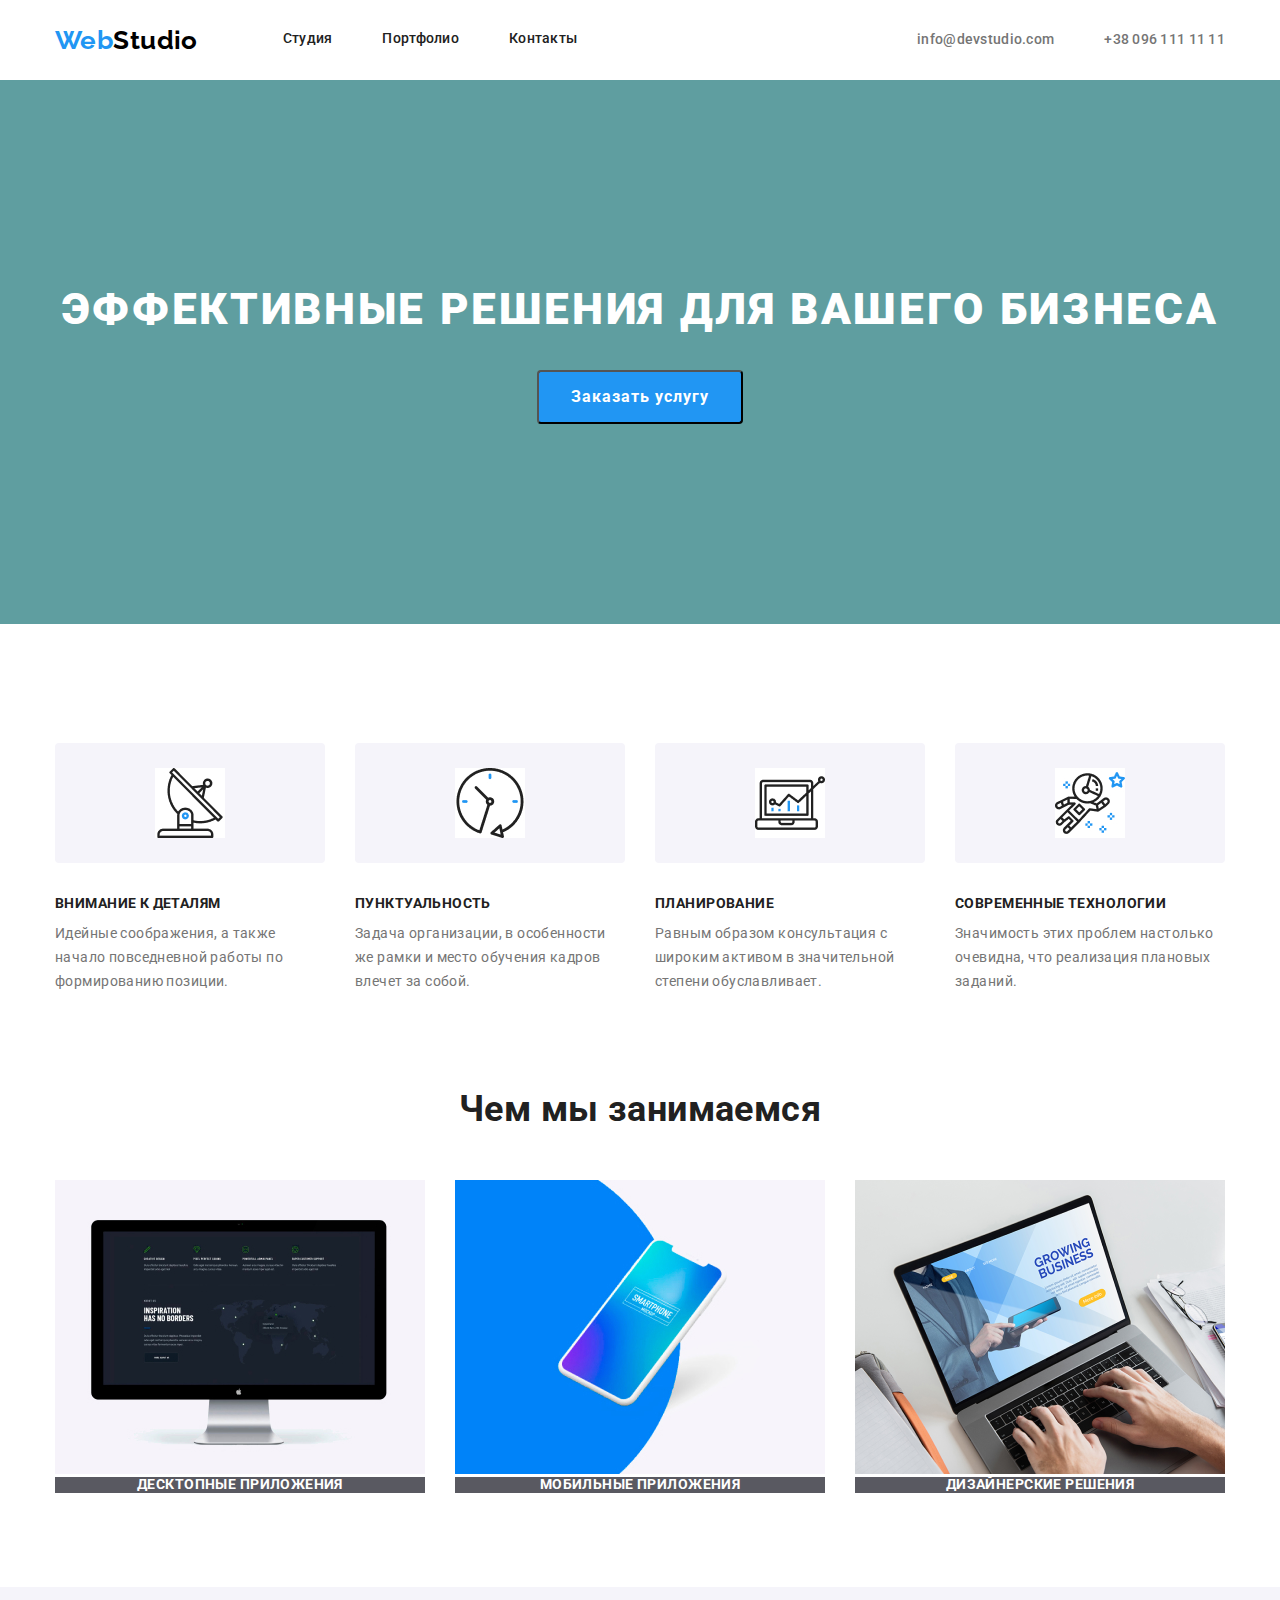
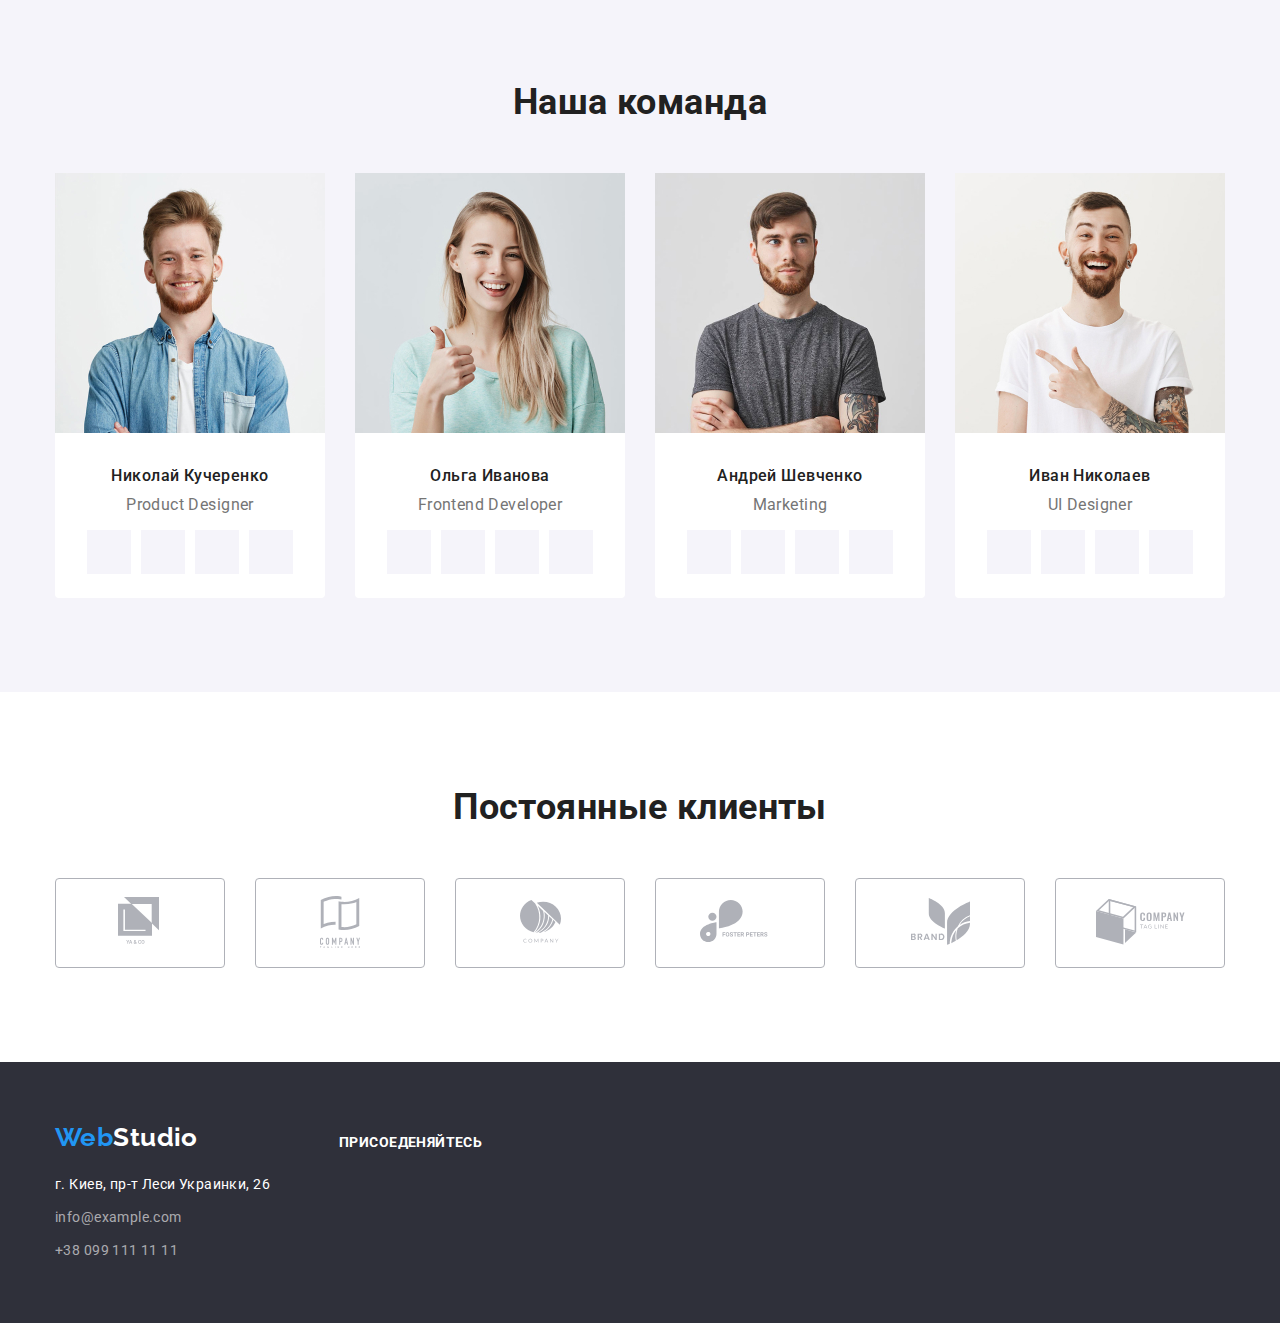
<file: index.html>
<!DOCTYPE html>
<html lang="ru">
  <head>
    <meta charset="UTF-8" />
    <meta name="viewport" content="width=device-width, initial-scale=1.0" />
    <link
      href="https://fonts.googleapis.com/css2?family=Raleway:wght@700&family=Roboto:wght@400;500;700;900&display=swap"
      rel="stylesheet"
    />
    <link rel="stylesheet" href="./css/normalize.css" />
    <link rel="stylesheet" href="./css/styles.css" />
    <title lang="en">Web Studio</title>
  </head>
  <body>
    <header class="header">
      <div class="container">
        <nav class="navigation">
          <a class="logo link" href="index.html" lang="en">
            <span class="logo-web">Web</span>Studio</a
          >
          <ul class="navigation-list list">
            <li class="navigation-list-item">
              <a
                class="navigation-list-item-link link current"
                href="index.html"
                target="blank"
                >Студия</a
              >
            </li>
            <li class="navigation-list-item">
              <a
                class="navigation-list-item-link link"
                href="portfolio.html"
                target="blank"
                >Портфолио</a
              >
            </li>
            <li class="navigation-list-item">
              <a class="navigation-list-item-link link" href="">Контакты</a>
            </li>
          </ul>
        </nav>
        <div class="header-address">
          <address class="address">
            <ul class="address-list list">
              <li class="address-list-item">
                <a
                  class="address-list-item-link link"
                  href="mailto:info@devstudio.com"
                  >info@devstudio.com</a
                >
              </li>
              <li class="address-list-item">
                <a class="address-list-item-link link" href="tel:+380961111111"
                  >+38 096 111 11 11</a
                >
              </li>
            </ul>
          </address>
        </div>
      </div>
    </header>
    <main>
      <!-- Герой -->
      <section class="hero">
        <div class="container">
          <h1 class="hero-title">Эффективные решения для вашего бизнеса</h1>
          <button type="button" class="button">Заказать услугу</button>
        </div>
      </section>
      <!-- Преимущества -->
      <section class="advantages">
        <div class="container">
          <h2 hidden>Преимущества</h2>
          <ul class="advantages-list list">
            <li class="advantages-list-item">
              <img
                class="advantages-list-item-icon"
                src="./images/advantages/antenna.jpg"
                alt="антена"
              />
              <h3 class="subtitle">Внимание к деталям</h3>
              <p class="description">
                Идейные соображения, а также начало повседневной работы по
                формированию позиции.
              </p>
            </li>
            <li class="advantages-list-item">
              <img
                class="advantages-list-item-icon"
                src="./images/advantages/clock.jpg"
                alt="будильник"
              />
              <h3 class="subtitle">Пунктуальность</h3>
              <p class="description">
                Задача организации, в особенности же рамки и место обучения
                кадров влечет за собой.
              </p>
            </li>
            <li class="advantages-list-item">
              <img
                class="advantages-list-item-icon"
                src="./images/advantages/diagram.jpg"
                alt="диаграма"
              />
              <h3 class="subtitle">Планирование</h3>
              <p class="description">
                Равным образом консультация с широким активом в значительной
                степени обуславливает.
              </p>
            </li>
            <li class="advantages-list-item">
              <img
                class="advantages-list-item-icon"
                src="./images/advantages/astronaut.jpg"
                alt="космонавт"
              />
              <h3 class="subtitle">Современные технологии</h3>
              <p class="description">
                Значимость этих проблем настолько очевидна, что реализация
                плановых заданий.
              </p>
            </li>
          </ul>
        </div>
      </section>
      <!-- Чем мы занимаемся -->
      <section class="services">
        <div class="container">
          <h2 class="title">Чем мы занимаемся</h2>
          <ul class="services-list list">
            <li class="services-list-item">
              <img
                src="./images/desctopapps.jpg"
                alt="компьютер"
                width="370"
                height="294"
              />
              <p class="subtitle">Десктопные приложения</p>
            </li>
            <li class="services-list-item">
              <img
                src="./images/phoneapps.jpg"
                alt="мобильный телефон"
                width="370"
                height="294"
              />
              <p class="subtitle">Мобильные приложения</p>
            </li>
            <li class="services-list-item">
              <img
                src="./images/desin.png"
                alt="дизайнер работает за ноутбуком"
                width="370"
                height="294"
              />
              <p class="subtitle">Дизайнерские решения</p>
            </li>
          </ul>
        </div>
      </section>
      <!-- Наша команда -->
      <section class="team">
        <div class="container">
          <h2 class="title">Наша команда</h2>
          <ul class="team-list list">
            <li class="team-list-item">
              <img
                src="./images/nikolay.jpg"
                alt="фото Николая Кучеренко"
                width="270"
                height="260"
              />
              <h3 class="team-list-item-name">Николай Кучеренко</h3>
              <p class="team-list-item-position" lang="en">Product Designer</p>
              <ul class="social-links">
                <li class="social-links-item">
                  <a href="" aria-label="иконка инстаграма"></a>
                </li>
                <li class="social-links-item">
                  <a href="" aria-label="иконка твитера"></a>
                </li>
                <li class="social-links-item">
                  <a href="" aria-label="иконка фейсбук"></a>
                </li>
                <li class="social-links-item">
                  <a href="" aria-label="иконка линкедин"></a>
                </li>
              </ul>
            </li>
            <li class="team-list-item">
              <img
                src="./images/olga.jpg"
                alt="фото Ольги Ивановой"
                width="270"
                height="260"
              />
              <h3 class="team-list-item-name">Ольга Иванова</h3>
              <p class="team-list-item-position" lang="en">
                Frontend Developer
              </p>
              <ul class="social-links">
                <li class="social-links-item">
                  <a href="" aria-label="иконка инстаграма"></a>
                </li>
                <li class="social-links-item">
                  <a href="" aria-label="иконка твитера"></a>
                </li>
                <li class="social-links-item">
                  <a href="" aria-label="иконка фейсбук"></a>
                </li>
                <li class="social-links-item">
                  <a href="" aria-label="иконка линкедин"></a>
                </li>
              </ul>
            </li>
            <li class="team-list-item">
              <img
                src="./images/andriy.jpg"
                alt="фото Андрея Шевченко"
                width="270"
                height="260"
              />
              <h3 class="team-list-item-name">Андрей Шевченко</h3>
              <p class="team-list-item-position" lang="en">Marketing</p>
              <ul class="social-links">
                <li class="social-links-item">
                  <a href="" aria-label="иконка инстаграма"></a>
                </li>
                <li class="social-links-item">
                  <a href="" aria-label="иконка твитера"></a>
                </li>
                <li class="social-links-item">
                  <a href="" aria-label="иконка фейсбук"></a>
                </li>
                <li class="social-links-item">
                  <a href="" aria-label="иконка линкедин"></a>
                </li>
              </ul>
            </li>
            <li class="team-list-item">
              <img
                src="./images/ivan.jpg"
                alt="фото Ивана Николаева"
                width="270"
                height="260"
              />
              <h3 class="team-list-item-name">Иван Николаев</h3>
              <p class="team-list-item-position" lang="en">UI Designer</p>
              <ul class="social-links">
                <li class="social-links-item">
                  <a href="" aria-label="иконка инстаграма"></a>
                </li>
                <li class="social-links-item">
                  <a href="" aria-label="иконка твитера"></a>
                </li>
                <li class="social-links-item">
                  <a href="" aria-label="иконка фейсбук"></a>
                </li>
                <li class="social-links-item">
                  <a href="" aria-label="иконка линкедин"></a>
                </li>
              </ul>
            </li>
          </ul>
        </div>
      </section>
      <!-- Постоянные клиенты -->
      <section class="clients">
        <div class="container">
          <h2 class="title">Постоянные клиенты</h2>
          <ul class="clients-list list">
            <li class="clients-list-item">
              <a class="clients-list-item-link link" href="">
                <img
                  class="clients-list-item-img"
                  src="./images/yaco.svg"
                  alt="логотип компании я енд ко"
                  width="45"
                  height="50"
              /></a>
            </li>
            <li class="clients-list-item">
              <a class="clients-list-item-link link" href="">
                <img
                  class="clients-list-item-img"
                  src="./images/taglinehere.svg"
                  alt="логотип компании тег лайн хер компани"
                  width="40"
                  height="52"
              /></a>
            </li>
            <li class="clients-list-item">
              <a class="clients-list-item-link link" href="">
                <img
                  class="clients-list-item-img"
                  src="./images/company.svg"
                  alt="логотип компании компани"
                  width="41"
                  height="43"
              /></a>
            </li>
            <li class="clients-list-item">
              <a class="clients-list-item-link link" href="">
                <img
                  class="clients-list-item-img"
                  src="./images/fosterpeters.svg"
                  alt="логотип компании фостер питерс"
                  width="80"
                  height="43"
              /></a>
            </li>
            <li class="clients-list-item">
              <a class="clients-list-item-link link" href=""
                ><img
                  class="clients-list-item-img"
                  src="./images/brand.svg"
                  alt="логотип компании бренд"
                  width="59"
                  height="47"
              /></a>
            </li>
            <li class="clients-list-item">
              <a class="clients-list-item-link link" href=""
                ><img
                  class="clients-list-item-img"
                  src="./images/taglinecompany.svg"
                  alt="логотип компании тег лайн компани"
                  width="89"
                  height="46"
              /></a>
            </li>
          </ul>
        </div>
      </section>
    </main>
    <footer class="footer">
      <div class="container">
        <div class="footer-elements">
          <div class="footer-elements-logo-address">
            <a class="logo link" href="index.html" lang="en">
              <span class="logo-web">Web</span>Studio</a
            >
            <address class="address">
              <a
                class="address-map link"
                href="https://goo.gl/maps/gkftngP8FyRTtNYg8"
                target="blank"
                >г. Киев, пр-т Леси Украинки, 26</a
              >
              <a class="address-contact link" href="mailto:info@example.com"
                >info@example.com</a
              >
              <a class="address-contact link" href="tel:+380991111111"
                >+38 099 111 11 11</a
              >
            </address>
          </div>
          <div class="call">
            <b class="join">Присоеденяйтесь</b>
            <ul class="social-list list">
              <li class="social-list-item">
                <a
                  class="social-list-item-link link"
                  href=""
                  aria-label="иконка инстаграма"
                ></a>
              </li>
              <li class="social-list-item">
                <a
                  class="social-list-item-link link"
                  href=""
                  aria-label="иконка твитера"
                ></a>
              </li>
              <li class="social-list-item">
                <a
                  class="social-list-item-link link"
                  href=""
                  aria-label="иконка фейсбук"
                ></a>
              </li>
              <li class="social-list-item">
                <a
                  class="social-list-item-link link"
                  href=""
                  aria-label="иконка линкедин"
                ></a>
              </li>
            </ul>
          </div>
        </div>
      </div>
    </footer>
  </body>
</html>
</file>
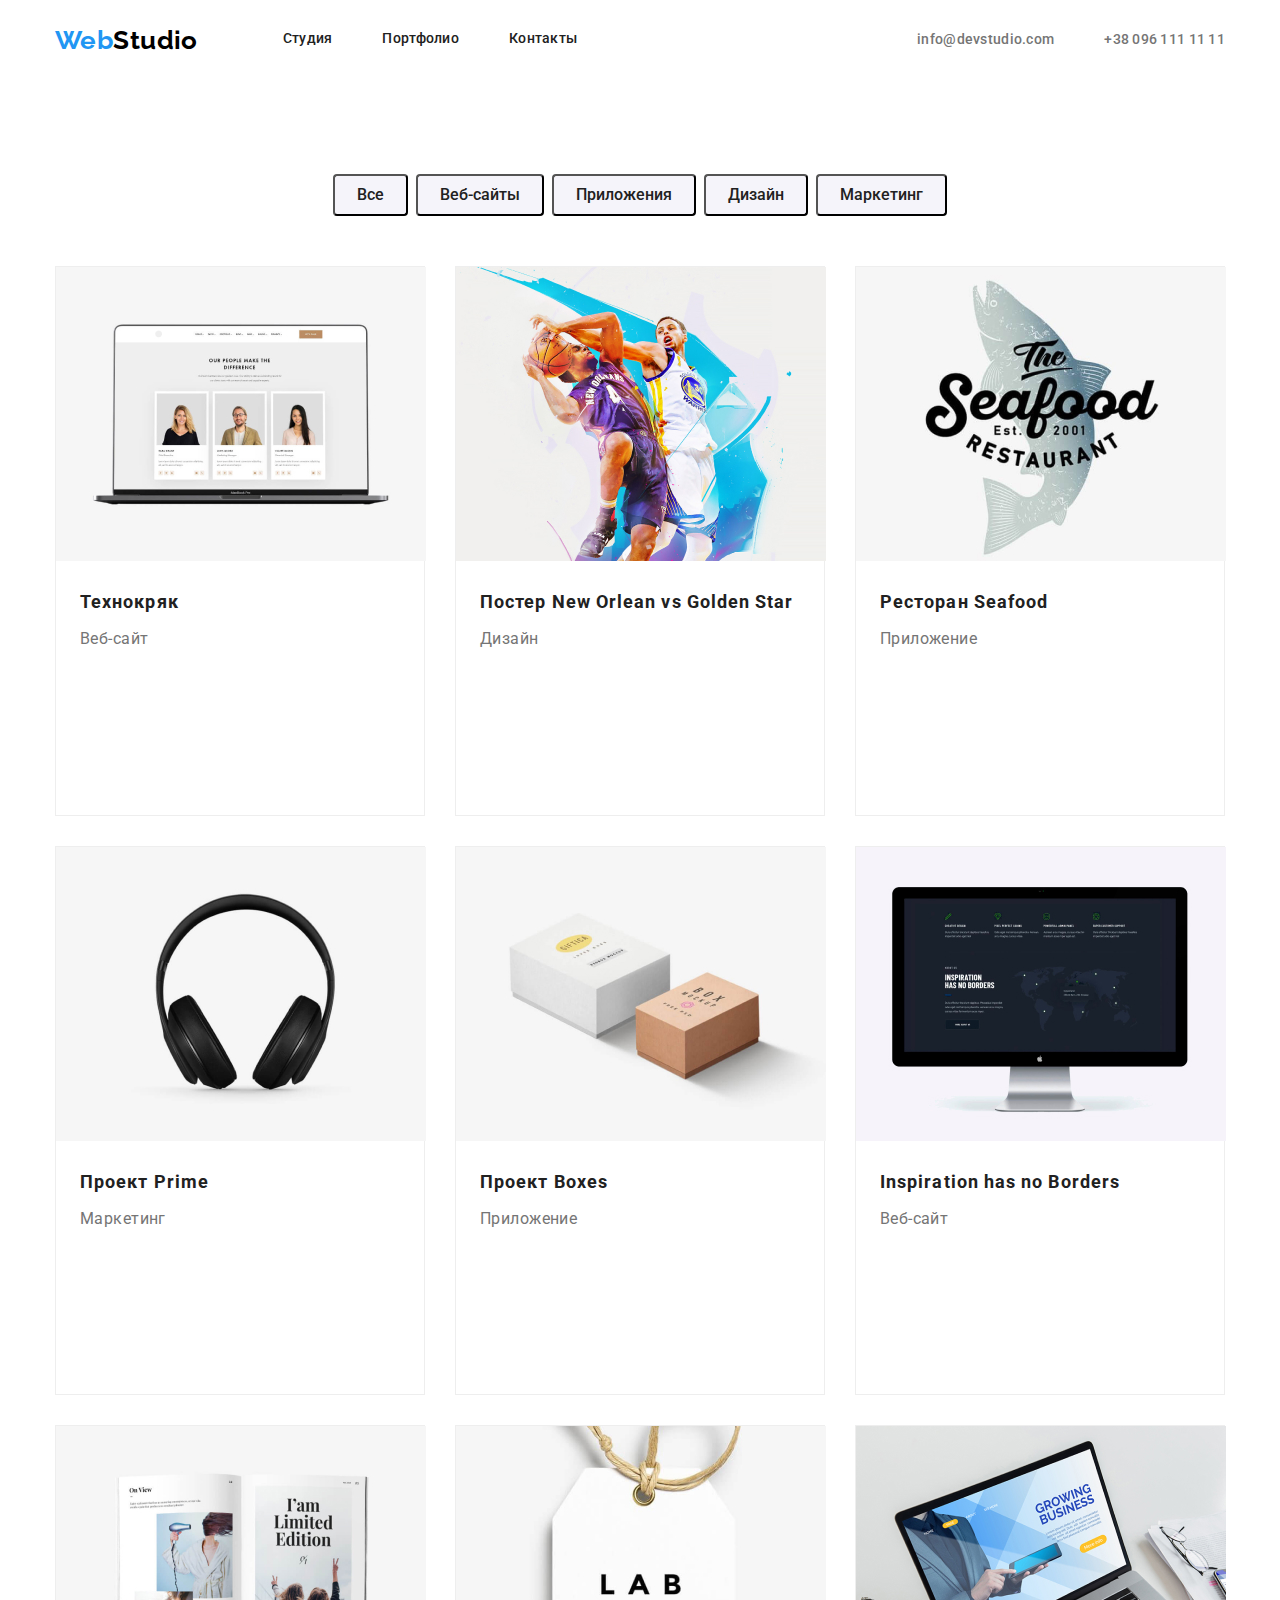
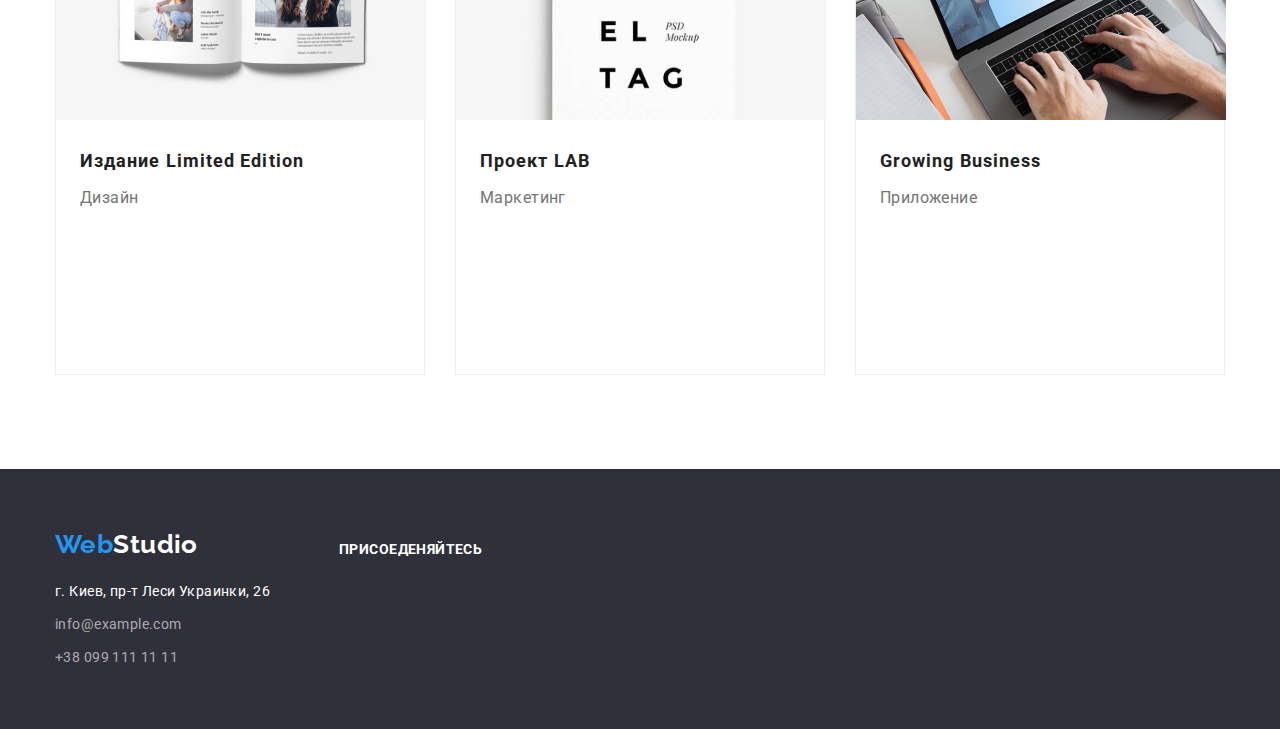
<file: portfolio.html>
<!DOCTYPE html>
<html lang="ru">
  <head>
    <meta charset="UTF-8" />
    <meta name="viewport" content="width=device-width, initial-scale=1.0" />
    <link
      href="https://fonts.googleapis.com/css2?family=Raleway:wght@700&family=Roboto:wght@400;500;700;900&display=swap"
      rel="stylesheet"
    />
    <link rel="stylesheet" href="./css/normalize.css" />
    <link rel="stylesheet" href="./css/styles.css" />
    <title>Портфолио</title>
  </head>
  <body>
    <header class="header">
      <div class="container">
        <nav class="navigation">
          <a class="logo link" href="index.html" lang="en">
            <span class="logo-web">Web</span>Studio</a
          >
          <ul class="navigation-list list">
            <li class="navigation-list-item">
              <a
                class="navigation-list-item-link link current"
                href="index.html"
                target="blank"
                >Студия</a
              >
            </li>
            <li class="navigation-list-item">
              <a
                class="navigation-list-item-link link"
                href="portfolio.html"
                target="blank"
                >Портфолио</a
              >
            </li>
            <li class="navigation-list-item">
              <a class="navigation-list-item-link link" href="">Контакты</a>
            </li>
          </ul>
        </nav>
        <div class="header-address">
          <address class="address">
            <ul class="address-list list">
              <li class="address-list-item">
                <a
                  class="address-list-item-link link"
                  href="mailto:info@devstudio.com"
                  >info@devstudio.com</a
                >
              </li>
              <li class="address-list-item">
                <a class="address-list-item-link link" href="tel:+380961111111"
                  >+38 096 111 11 11</a
                >
              </li>
            </ul>
          </address>
        </div>
      </div>
    </header>
    <main>
      <!-- Примеры работ -->
      <section class="works container">
        <h1 hidden>Примеры работ</h1>
        <ul class="filter list">
          <li class="filter-item">
            <button class="filter-item-btn" type="button">Все</button>
          </li>
          <li class="filter-item">
            <button class="filter-item-btn" type="button">Веб-сайты</button>
          </li>
          <li class="filter-item">
            <button class="filter-item-btn" type="button">Приложения</button>
          </li>
          <li class="filter-item">
            <button class="filter-item-btn" type="button">Дизайн</button>
          </li>
          <li class="filter-item">
            <button class="filter-item-btn" type="button">Маркетинг</button>
          </li>
        </ul>
        <ul class="works-list list">
          <li class="works-list-item">
            <a class="works-list-item-link link" href="">
              <img
                class="works-list-item-img"
                src="./images/portfolio/tehnokriak.jpg"
                alt="Страница веб-сайта Технокряк"
                width="370"
                height="294"
              />
              <div class="works-list-item-description">
                <h2 class="works-list-item-title">Технокряк</h2>
                <p class="works-list-item-type">Веб-сайт</p>
              </div>
              <p class="works-list-item-text">
                Технокряк это современная площадка распространения коронавируса.
                Компании используют эту платформу для цифрового шпионажа и атак
                на защищённые сервера конкурентов.
              </p>
            </a>
          </li>
          <li class="works-list-item">
            <a class="works-list-item-link link" href="">
              <img
                class="works-list-item-img"
                src="./images/portfolio/neworlean.jpg"
                alt="Poster New Orlean vs Golden Star"
                width="370"
                height="294"
              />
              <div class="works-list-item-description">
                <h2 class="works-list-item-title">
                  Постер <span lang="en">New Orlean vs Golden Star</span>
                </h2>
                <p class="works-list-item-type">Дизайн</p>
              </div>
              <p class="works-list-item-text">
                Технокряк это современная площадка распространения коронавируса.
                Компании используют эту платформу для цифрового шпионажа и атак
                на защищённые сервера конкурентов.
              </p>
            </a>
          </li>
          <li class="works-list-item">
            <a class="works-list-item-link link" href="">
              <img
                class="works-list-item-img"
                src="./images/portfolio/seafood.jpg"
                alt="Лого ресторана Сиафуд"
                width="370"
                height="294"
              />
              <div class="works-list-item-description">
                <h2 class="works-list-item-title">
                  Ресторан <span lang="en">Seafood</span>
                </h2>
                <p class="works-list-item-type">Приложение</p>
              </div>
              <p class="works-list-item-text">
                Технокряк это современная площадка распространения коронавируса.
                Компании используют эту платформу для цифрового шпионажа и атак
                на защищённые сервера конкурентов.
              </p>
            </a>
          </li>
          <li class="works-list-item">
            <a class="works-list-item-link link" href="">
              <img
                class="works-list-item-img"
                src="./images/portfolio/prime.jpg"
                alt="Наушники"
                width="370"
                height="294"
              />
              <div class="works-list-item-description">
                <h2 class="works-list-item-title">
                  Проект <span lang="en">Prime</span>
                </h2>
                <p class="works-list-item-type">Маркетинг</p>
              </div>
              <p class="works-list-item-text">
                Технокряк это современная площадка распространения коронавируса.
                Компании используют эту платформу для цифрового шпионажа и атак
                на защищённые сервера конкурентов.
              </p>
            </a>
          </li>
          <li class="works-list-item">
            <a class="works-list-item-link link" href="">
              <img
                class="works-list-item-img"
                src="./images/portfolio/boxes.jpg"
                alt="Коробки"
                width="370"
                height="294"
              />
              <div class="works-list-item-description">
                <h2 class="works-list-item-title">
                  Проект <span lang="en">Boxes</span>
                </h2>
                <p class="works-list-item-type">Приложение</p>
              </div>
              <p class="works-list-item-text">
                Технокряк это современная площадка распространения коронавируса.
                Компании используют эту платформу для цифрового шпионажа и атак
                на защищённые сервера конкурентов.
              </p>
            </a>
          </li>
          <li class="works-list-item">
            <a class="works-list-item-link link" href="">
              <img
                class="works-list-item-img"
                src="./images/portfolio/inspiration.jpg"
                alt="Дисплей компьютера с изображением карты мира"
                width="370"
                height="294"
              />
              <div class="works-list-item-description">
                <h2 class="works-list-item-title" lang="en">
                  Inspiration has no Borders
                </h2>
                <p class="works-list-item-type">Веб-сайт</p>
              </div>
              <p class="works-list-item-text">
                Технокряк это современная площадка распространения коронавируса.
                Компании используют эту платформу для цифрового шпионажа и атак
                на защищённые сервера конкурентов.
              </p>
            </a>
          </li>
          <li class="works-list-item">
            <a class="works-list-item-link link" href="">
              <img
                class="works-list-item-img"
                src="./images/portfolio/limitededition.jpg"
                alt="Журнал"
                width="370"
                height="294"
              />
              <div class="works-list-item-description">
                <h2 class="works-list-item-title">
                  Издание <span lang="en">Limited Edition</span>
                </h2>
                <p class="works-list-item-type">Дизайн</p>
              </div>
              <p class="works-list-item-text">
                Технокряк это современная площадка распространения коронавируса.
                Компании используют эту платформу для цифрового шпионажа и атак
                на защищённые сервера конкурентов.
              </p>
            </a>
          </li>
          <li class="works-list-item">
            <a class="works-list-item-link link" href="">
              <img
                class="works-list-item-img"
                src="./images/portfolio/lab.jpg"
                alt="Бирка с названием проекта"
                width="370"
                height="294"
              />
              <div class="works-list-item-description">
                <h2 class="works-list-item-title">
                  Проект <span lang="en">LAB</span>
                </h2>
                <p class="works-list-item-type">Маркетинг</p>
              </div>
              <p class="works-list-item-text">
                Технокряк это современная площадка распространения коронавируса.
                Компании используют эту платформу для цифрового шпионажа и атак
                на защищённые сервера конкурентов.
              </p>
            </a>
          </li>
          <li class="works-list-item">
            <a class="works-list-item-link link" href="">
              <img
                class="works-list-item-img"
                src="./images/portfolio/growingbusiness.jpg"
                alt="Ноутбук на столе"
                width="370"
                height="294"
              />
              <div class="works-list-item-description">
                <h2 class="works-list-item-title" lang="en">
                  Growing Business
                </h2>
                <p class="works-list-item-type">Приложение</p>
              </div>
              <p class="works-list-item-text">
                Технокряк это современная площадка распространения коронавируса.
                Компании используют эту платформу для цифрового шпионажа и атак
                на защищённые сервера конкурентов.
              </p>
            </a>
          </li>
        </ul>
      </section>
    </main>
    <footer class="footer">
      <div class="container">
        <div class="footer-elements">
          <div class="footer-elements-logo-address">
            <a class="logo link" href="index.html" lang="en">
              <span class="logo-web">Web</span>Studio</a
            >
            <address class="address">
              <a
                class="address-map link"
                href="https://goo.gl/maps/gkftngP8FyRTtNYg8"
                target="blank"
                >г. Киев, пр-т Леси Украинки, 26</a
              >
              <a class="address-contact link" href="mailto:info@example.com"
                >info@example.com</a
              >
              <a class="address-contact link" href="tel:+380991111111"
                >+38 099 111 11 11</a
              >
            </address>
          </div>
          <div class="call">
            <b class="join">Присоеденяйтесь</b>
            <ul class="social-list list">
              <li class="social-list-item">
                <a
                  class="social-list-item-link link"
                  href=""
                  aria-label="иконка инстаграма"
                ></a>
              </li>
              <li class="social-list-item">
                <a
                  class="social-list-item-link link"
                  href=""
                  aria-label="иконка твитера"
                ></a>
              </li>
              <li class="social-list-item">
                <a
                  class="social-list-item-link link"
                  href=""
                  aria-label="иконка фейсбук"
                ></a>
              </li>
              <li class="social-list-item">
                <a
                  class="social-list-item-link link"
                  href=""
                  aria-label="иконка линкедин"
                ></a>
              </li>
            </ul>
          </div>
        </div>
      </div>
    </footer>
  </body>
</html>
</file>
<file: css/styles.css>
:root {
  --title-color: #212121;
  --text-color: #757575;
  --accent-color: #2196f3;
}
body {
  background-color: #ffffff;
  color: var(--title-color);
  font-family: 'Roboto', sans-serif;
  font-size: 14px;
  letter-spacing: 0.03em;
}
html {
  box-sizing: border-box;
}
*,
*::before,
*::after {
  box-sizing: inherit;
}
.list {
  padding: 0;
  margin: 0px;
  list-style: none;
}
.link {
  display: block;
  text-decoration: none;
}
.container {
  width: 1200px;
  padding-right: 15px;
  padding-left: 15px;
  margin-right: auto;
  margin-left: auto;
}

/* Хедер */

.navigation {
  display: flex;
  align-items: center;
}
.navigation-list {
  display: flex;
}
.navigation-list-item:not(:last-child) {
  margin-right: 50px;
}
.logo {
  margin-right: 85px;
}
.navigation-list-item-link {
  padding-top: 31px;
  padding-bottom: 33px;
}
.address-list {
  display: flex;
}
.header .container {
  display: flex;
  align-items: center;
  justify-content: space-between;
}
.header .address-list-item:not(:last-child) {
  margin-right: 50px;
}
.logo {
  font-family: 'Raleway', sans-serif;
  font-weight: 700;
  font-size: 26px;
  line-height: 1.19;
  color: #000000;
}
.logo-web {
  color: var(--accent-color);
}
.navigation-list-item-link {
  font-weight: 500;
  line-height: 1.14;
  letter-spacing: 0.02em;
  color: var(--title-color);
}
.address {
  font-style: normal;
}
.navigation-list-item-link:hover,
.navigation-list-item-link:focus,
.address-list-item-link:hover,
.address-list-item-link:focus {
  color: var(--accent-color);
}
.address-list-item-link {
  font-weight: 500;
  line-height: 1.14;
  letter-spacing: 0.02em;
  color: var(--text-color);
}

/* Герой */

.hero {
  padding-top: 200px;
  padding-bottom: 200px;
  background-color: cadetblue;
  text-align: center;
}
.hero-title {
  margin-top: 0px;
  margin-bottom: 30px;
  font-weight: 900;
  font-size: 44px;
  line-height: 1.36;
  text-align: center;
  letter-spacing: 0.06em;
  text-transform: uppercase;
  color: #ffffff;
}
.hero .button {
  min-width: 136px;
  padding-top: 10px;
  padding-right: 32px;
  padding-bottom: 10px;
  padding-left: 32px;
  border-radius: 4px;

  font-weight: 700;
  font-size: 16px;
  line-height: 1.88;
  text-align: center;
  letter-spacing: 0.06em;
  color: #ffffff;
  background-color: var(--accent-color);
}

/* Преимущества */

.advantages {
  padding-top: 119px;
  padding-bottom: 94px;
}
.advantages-list {
  display: flex;
}
.advantages-list-item {
  width: 270px;
}
.advantages-list-item:not(:last-child) {
  margin-right: 30px;
}
.advantages-list-item-icon {
  padding-top: 25px;
  padding-right: 100px;
  padding-bottom: 25px;
  padding-left: 100px;
  margin-bottom: 30px;
  border-radius: 4px;
  background: #f5f4fa;
}
.subtitle {
  font-weight: 700;
  font-size: 14px;
  line-height: 1.14;
  text-transform: uppercase;
  color: var(--title-color);
}
.advantages-list .subtitle {
  margin-top: 0;
  margin-bottom: 10px;
}
.description {
  margin: 0;
  font-weight: 400;
  line-height: 1.71;
  color: var(--text-color);
}

/* Чем мы занимаемся */

.services {
  padding-bottom: 94px;
}
.title {
  margin-top: 0;
  margin-bottom: 50px;
  font-weight: 700;
  font-size: 36px;
  line-height: 1.17;
  text-align: center;
  color: var(--title-color);
}
.services-list {
  display: flex;
}
.services-list-item:not(:last-child) {
  margin-right: 30px;
}
.services-list-item .subtitle {
  margin: 0;
  text-align: center;
  color: #ffffff;
  background-color: rgba(47, 48, 58, 0.8);
}

/* Наша команда */

.team {
  padding-top: 94px;
  padding-bottom: 94px;
  background: #f5f4fa;
}
.team .title {
  margin-top: 0;
  margin-bottom: 50px;
}
.team-list {
  display: flex;
}
.team-list-item {
  background: #ffffff;
  border-radius: 0px 0px 4px 4px;
}
.team-list-item:not(:last-child) {
  margin-right: 30px;
}
.social-links {
  display: flex;
  justify-content: center;
  padding-right: 32px;
  padding-bottom: 24px;
  padding-left: 32px;
}
.social-links-item {
  display: inline-block;
  width: 44px;
  height: 44px;
  background: #f5f4fa;
}
.social-links-item:not(:last-child) {
  margin-right: 10px;
}
.team-list-item-name {
  margin-top: 30px;
  margin-bottom: 10px;
  font-weight: 500;
  font-size: 16px;
  line-height: 1.19;
  text-align: center;
  color: var(--title-color);
}
.team-list-item-position {
  margin-top: 0;
  margin-bottom: 16px;
  font-weight: 400;
  font-size: 16px;
  line-height: 1.19;
  text-align: center;
  color: var(--text-color);
}

/* Постоянные клиенты */

.clients {
  padding-top: 94px;
  padding-bottom: 94px;
}
.clients-list {
  display: flex;
}
.clients-list-item {
  display: flex;
  justify-content: center;
  align-items: center;
  width: 170px;
  height: 90px;
  border: 1px solid #afb1b8;
  border-radius: 4px;
}
.clients-list-item:not(:last-child) {
  margin-right: 30px;
}

/* Футер */

.footer {
  display: flex;
  padding-top: 60px;
  padding-bottom: 60px;
  align-content: center;
  background-color: #2f303a;
}
.footer-elements {
  display: flex;
}
.footer-elements-logo-address {
  margin-right: 69px;
}
.footer .logo {
  display: block;
  margin-right: 0;
  margin-bottom: 20px;
  color: #ffffff;
}
.address-map {
  display: block;
  margin-bottom: 9px;
  font-weight: 400;
  line-height: 1.71;
  color: #ffffff;
}
.address-contact {
  display: block;
  font-weight: 400;
  line-height: 1.71;
  color: rgba(255, 255, 255, 0.6);
}
.address-contact:not(:last-child) {
  margin-bottom: 9px;
}
.call {
  padding-top: 12px;
}
.join {
  margin-bottom: 20px;
  font-weight: 700;
  line-height: 1.14;
  text-transform: uppercase;
  color: #ffffff;
}
.social-list {
  display: flex;
}

/* Примеры работ */

.works {
  padding-top: 94px;
  padding-bottom: 94px;
}
.filter {
  display: flex;
  justify-content: center;
  margin-bottom: 50px;
}
.filter-item-btn {
  min-width: 73px;
  padding-top: 6px;
  padding-right: 22px;
  padding-bottom: 6px;
  padding-left: 22px;
  font-weight: 500;
  font-size: 16px;
  line-height: 1.63;
  text-align: center;
  color: var(--title-color);
  background-color: #f5f4fa;
  border-radius: 4px;
}
.filter-item:not(:last-child) {
  margin-right: 8px;
}
.filter-item-btn:hover,
.filter-item-btn:focus {
  color: #ffffff;
  background-color: var(--accent-color);
}
.works-list {
  display: flex;
  flex-wrap: wrap;
}
.works-list-item {
  width: calc((100% - 60px) / 3);
  padding-bottom: 20px;
  margin-right: 30px;
  margin-bottom: 30px;
  border: 1px solid #eeeeee;
}
.works-list-item:nth-child(3n) {
  margin-right: 0;
}
.works-list-item:nth-last-child(-n + 3) {
  margin-bottom: 0px;
}
.works-list-item-img {
  margin-bottom: 20px;
}
.works-list-item-description {
  padding-right: 24px;
  padding-left: 24px;
}
.works-list-item-title {
  margin-top: 0;
  margin-bottom: 4px;
  font-weight: 700;
  font-size: 18px;
  line-height: 2;
  letter-spacing: 0.06em;
  color: var(--title-color);
}
.works-list-item-type {
  margin-top: 0;
  margin-bottom: 0;
  font-weight: 400;
  font-size: 16px;
  line-height: 1.88;
  color: var(--text-color);
}
.works-list-item-text {
  margin-top: 0;
  margin-bottom: 0;
  font-weight: 400;
  font-size: 18px;
  line-height: 1.56;
  color: #ffffff;
}
</file>
